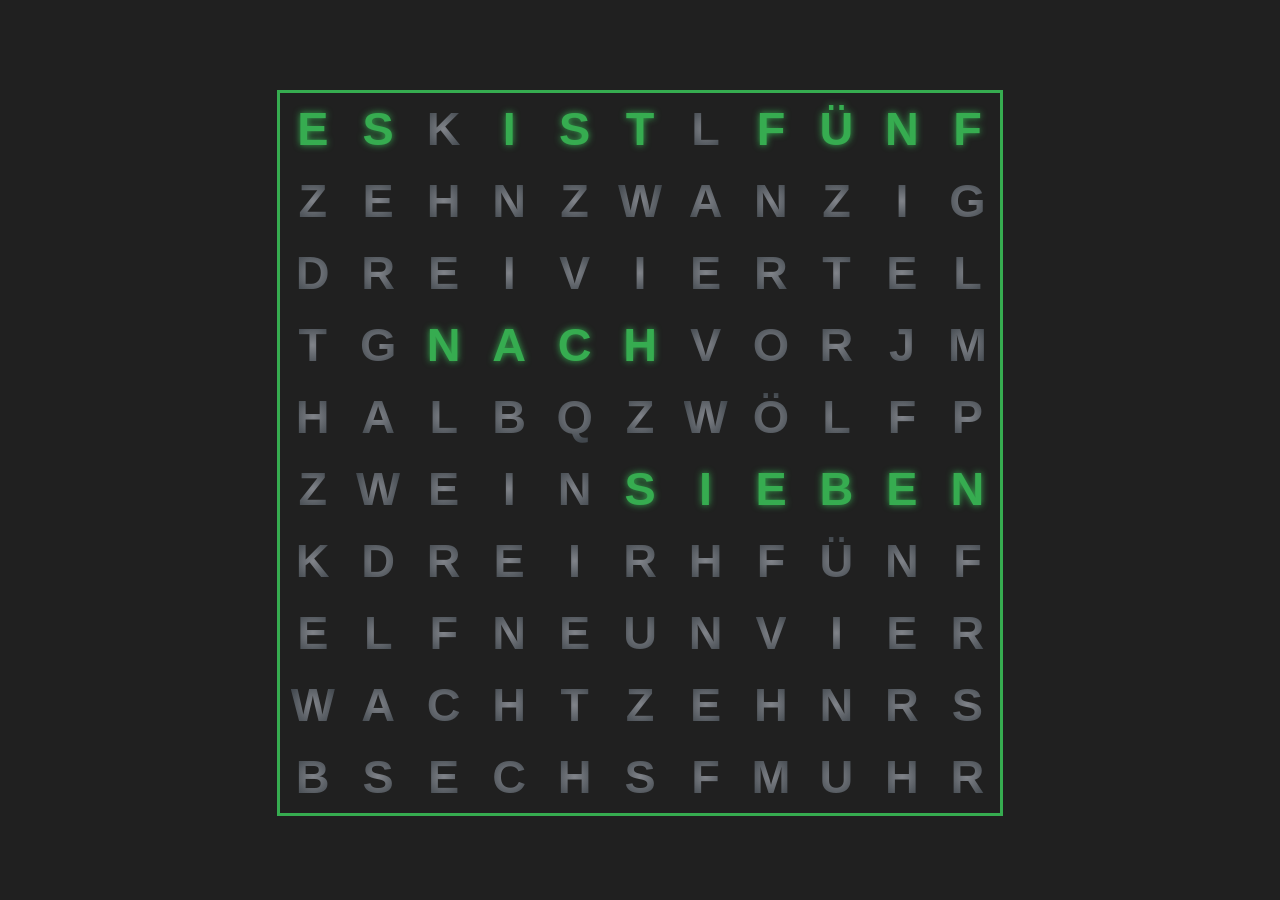
<file: src/index.html>
<!DOCTYPE html>
<html lang="en">
<head>
	<meta charset="UTF-8">
	<meta http-equiv="X-UA-Compatible" content="IE=edge">
	<meta name="viewport" content="width=device-width, initial-scale=1.0">
	<meta name="description" content="Cool Clock with words and stuff.">
	
	<link rel="stylesheet" href="style.css">
	<script defer src="main.js"></script>
	<title>Word Clock</title>
</head>
<body>
	
	<div id="clock">
	</div>

</body>
</html>
</file>
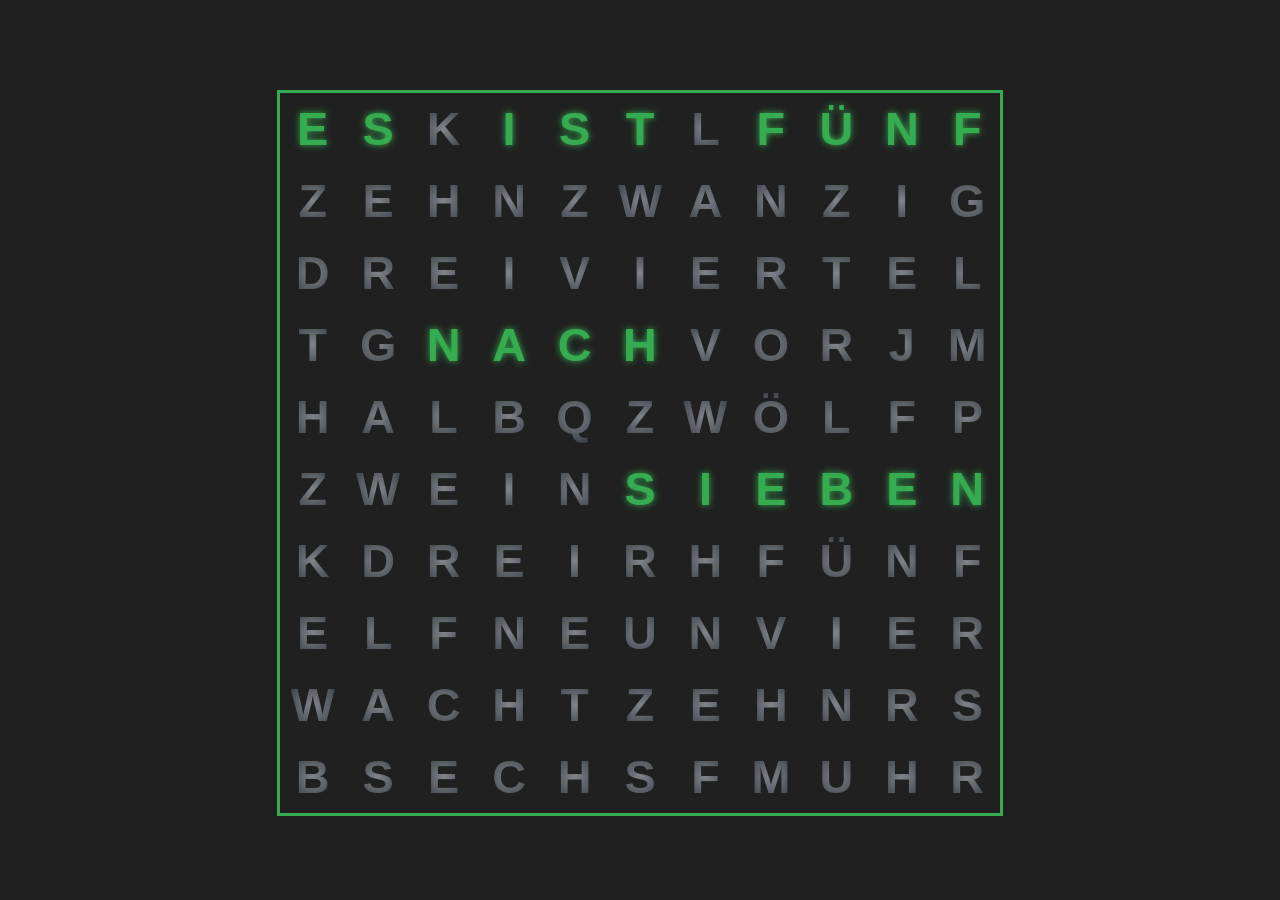
<file: WordClock_HTML/index.html>
<!DOCTYPE html>
<html lang="en">
<head>
	<meta charset="UTF-8">
	<meta http-equiv="X-UA-Compatible" content="IE=edge">
	<meta name="viewport" content="width=device-width, initial-scale=1.0">
	
	<link rel="stylesheet" href="style.css">
	<script defer src="main.js"></script>
	<title>Word Clock</title>
</head>
<body>
	
	<div id="clock">
	</div>

</body>
</html>
</file>
<file: src/style.css>
/* Variables */
:root {
	--fg-color: rgb(54, 172, 80);
	--bg-color: #202020;
	--ia-color-1: #81848a;
	--ia-color-2: #42484e;
}

/* Generic styles */
html,
body {
	margin: 0;
}

body {
	background-color: var(--bg-color);
	color: var(--fg-color);
	font-family: 'Trebuchet MS', sans-serif;
	font-weight: bold;
}

/* Styles for active and inactive cells */
.cell.inactive span {
	background: radial-gradient(
		circle,
		var(--ia-color-1) 0%,
		var(--ia-color-2) 75%
	);
	background-clip: text;
	-webkit-background-clip: text;
	-webkit-text-fill-color: transparent;
}

.cell.active span {
	color: var(--fg-color);
	text-shadow: 0 0 0.15em var(--fg-color);
}

/* Generic table styles */
#clock {
	display: grid;
	border: 3px solid var(--fg-color);
	width: min(80vw, 80vh);
	margin: auto;
	margin-top: min(10vw, 10vh);
}

.cell {
	position: relative;
	aspect-ratio: 1/1;
}

.cell span {
	display: block;

	position: absolute;
	top: 50%;
	left: 50%;
	transform: translate(-50%, -50%);

	user-select: none;
}
</file>
<file: WordClock_HTML/style.css>
/* Variables */
:root {
	--fg-color: rgb(54, 172, 80);
	--bg-color: #202020;
	--ia-color-1: #81848a;
	--ia-color-2: #42484e;
}

/* Generic styles */
html,
body {
	margin: 0;
}

body {
	background-color: var(--bg-color);
	color: var(--fg-color);
	font-family: 'Trebuchet MS', sans-serif;
	font-weight: bold;
}

/* Styles for active and inactive cells */
.cell.inactive span {
	background: radial-gradient(
		circle,
		var(--ia-color-1) 0%,
		var(--ia-color-2) 75%
	);
	background-clip: text;
	-webkit-background-clip: text;
	-webkit-text-fill-color: transparent;
}

.cell.active span {
	color: var(--fg-color);
	text-shadow: 0 0 0.15em var(--fg-color);
}

/* Generic table styles */
#clock {
	display: grid;
	border: 3px solid var(--fg-color);
	width: min(80vw, 80vh);
	margin: auto;
	margin-top: min(10vw, 10vh);
}

.cell {
	position: relative;
	aspect-ratio: 1/1;
}

.cell span {
	display: block;

	position: absolute;
	top: 50%;
	left: 50%;
	transform: translate(-50%, -50%);

	user-select: none;
}
</file>
